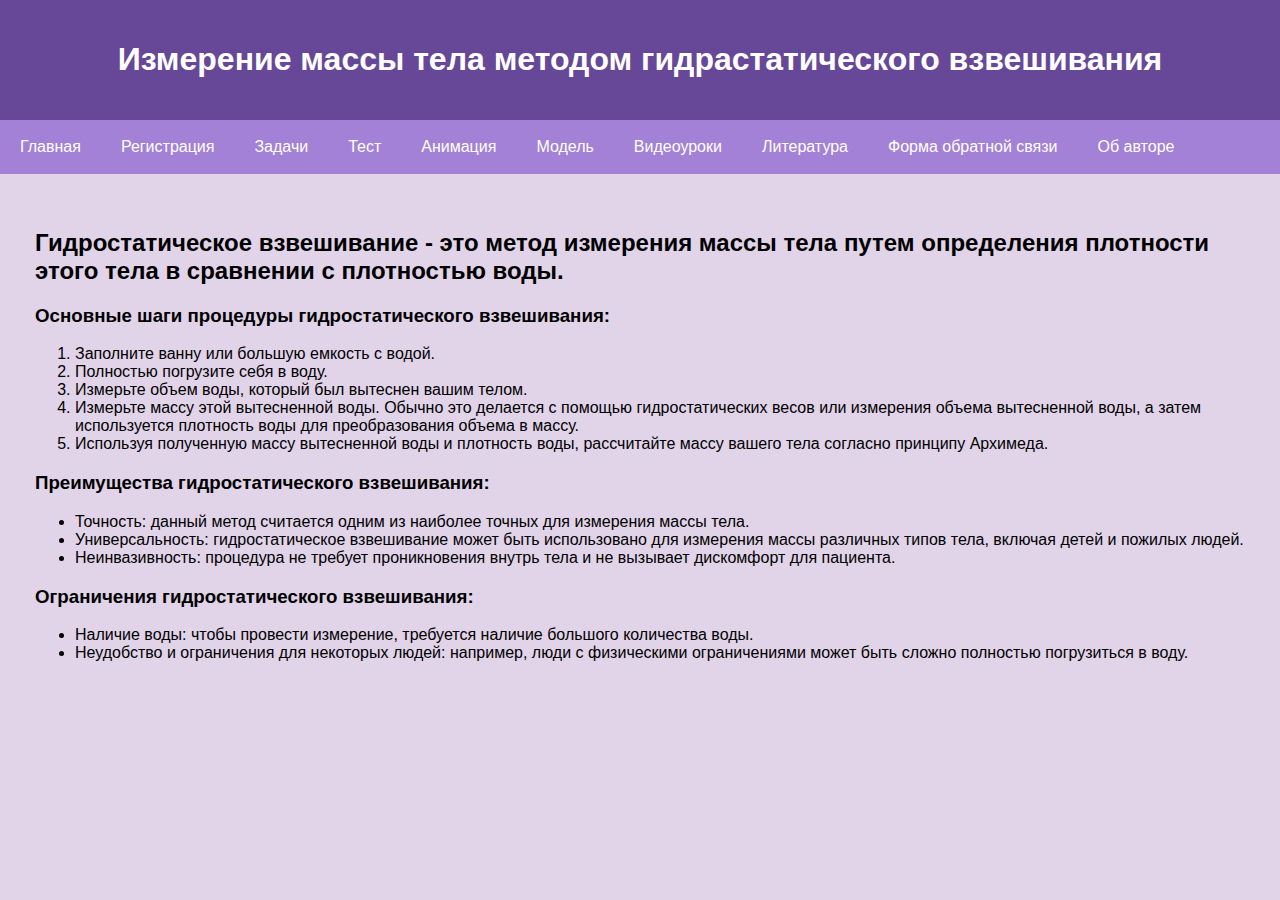
<file: ekzamen-main/index.html>
<!DOCTYPE html>
<html lang="en">
<head>
    <meta charset="UTF-8">
    <meta name="viewport" content="width=device-width, initial-scale=1.0">
    <title>Главная страница</title>
    <link rel="stylesheet" href="style.css">
</head>
<body>
    
    <header>
        <h1>Измерение массы тела методом гидрастатического взвешивания</h1>
    </header>
    <nav>
        <ul>
            <li><a href="index.html">Главная</a></li>
            <li><a href="reg.html">Регистрация</a></li>
            <li><a href="tasks.html">Задачи</a></li>
            <li><a href="test.html">Тест</a></li>
            <li><a href="ani.html">Анимация</a></li>
            <li><a href="model.html">Модель</a></li>
            <li><a href="video.html">Видеоуроки</a></li>
            <li><a href="lit.html">Литература</a></li>
            <li><a href="form.html">Форма обратной связи</a></li>
            <li><a href="author.html">Об авторе</a></li>
        </ul>
    </nav>
    <main>
        <h2>Гидростатическое взвешивание - это метод измерения массы тела путем определения плотности этого тела в сравнении с плотностью воды.</h2>

<h3>Основные шаги процедуры гидростатического взвешивания:</h3>

<ol>
    <li>Заполните ванну или большую емкость с водой.</li>
    <li>Полностью погрузите себя в воду.</li>
    <li>Измерьте объем воды, который был вытеснен вашим телом.</li>
    <li>Измерьте массу этой вытесненной воды. Обычно это делается с помощью гидростатических весов или измерения объема вытесненной воды, а затем используется плотность воды для преобразования объема в массу.</li>
    <li>Используя полученную массу вытесненной воды и плотность воды, рассчитайте массу вашего тела согласно принципу Архимеда.</li>
</ol>

<h3>Преимущества гидростатического взвешивания:</h3>

<ul>
    <li>Точность: данный метод считается одним из наиболее точных для измерения массы тела.</li>
    <li>Универсальность: гидростатическое взвешивание может быть использовано для измерения массы различных типов тела, включая детей и пожилых людей.</li>
    <li>Неинвазивность: процедура не требует проникновения внутрь тела и не вызывает дискомфорт для пациента.</li>
</ul>

<h3>Ограничения гидростатического взвешивания:</h3>

<ul>
    <li>Наличие воды: чтобы провести измерение, требуется наличие большого количества воды.</li>
    <li>Неудобство и ограничения для некоторых людей: например, люди с физическими ограничениями может быть сложно полностью погрузиться в воду.</li>
</ul>
    </main>
</body>
</html>
</file>
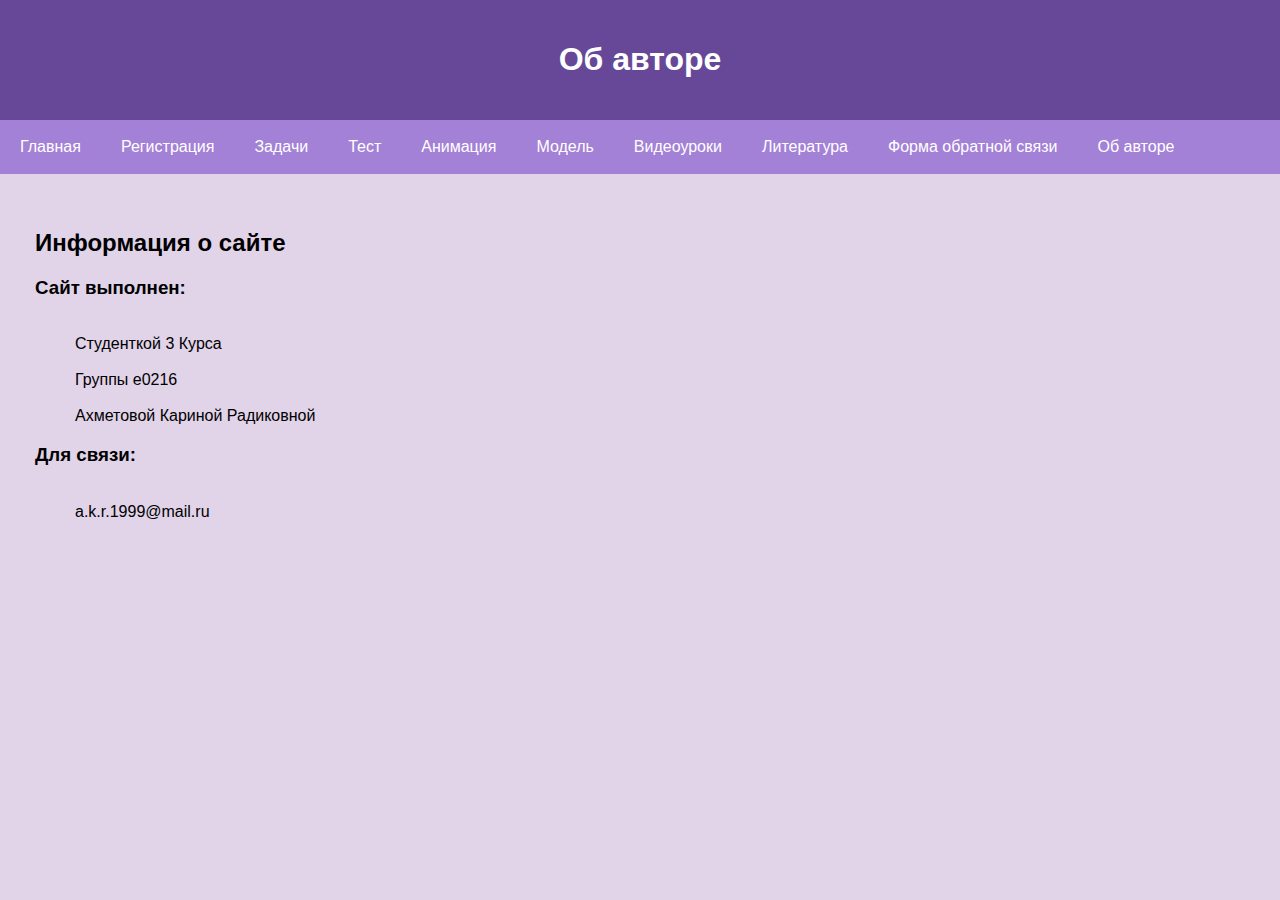
<file: ekzamen-main/author.html>
<!DOCTYPE html>
<html lang="en">
<head>
    <meta charset="UTF-8">
    <meta name="viewport" content="width=device-width, initial-scale=1.0">
    <title>Об авторе</title>
    <style>
        label {
            display: block;
            margin-bottom: 30px;
        }
    </style>
     <link rel="stylesheet" href="style.css">
</head>
<body>
    <header>
        <h1>Об авторе</h1>
    </header>
    <nav>
        <ul>
            <li><a href="index.html">Главная</a></li>
            <li><a href="reg.html">Регистрация</a></li>
            <li><a href="tasks.html">Задачи</a></li>
            <li><a href="test.html">Тест</a></li>
            <li><a href="ani.html">Анимация</a></li>
            <li><a href="model.html">Модель</a></li>
            <li><a href="video.html">Видеоуроки</a></li>
            <li><a href="lit.html">Литература</a></li>
            <li><a href="form.html">Форма обратной связи</a></li>
            <li><a href="author.html">Об авторе</a></li>
        </ul>
    </nav>
    <main>
        <h2>Информация о сайте</h2>

<h3>Сайт выполнен:</h3>

<ul>
    <br>Студенткой 3 Курса</br>
    <br>Группы е0216</br>
    <br>Ахметовой Кариной Радиковной</br>
    </ul>
<h3>Для связи:</h3>
<ul>
<br>a.k.r.1999@mail.ru</br>
</ul>
    </main>
</body>
</html>
</file>
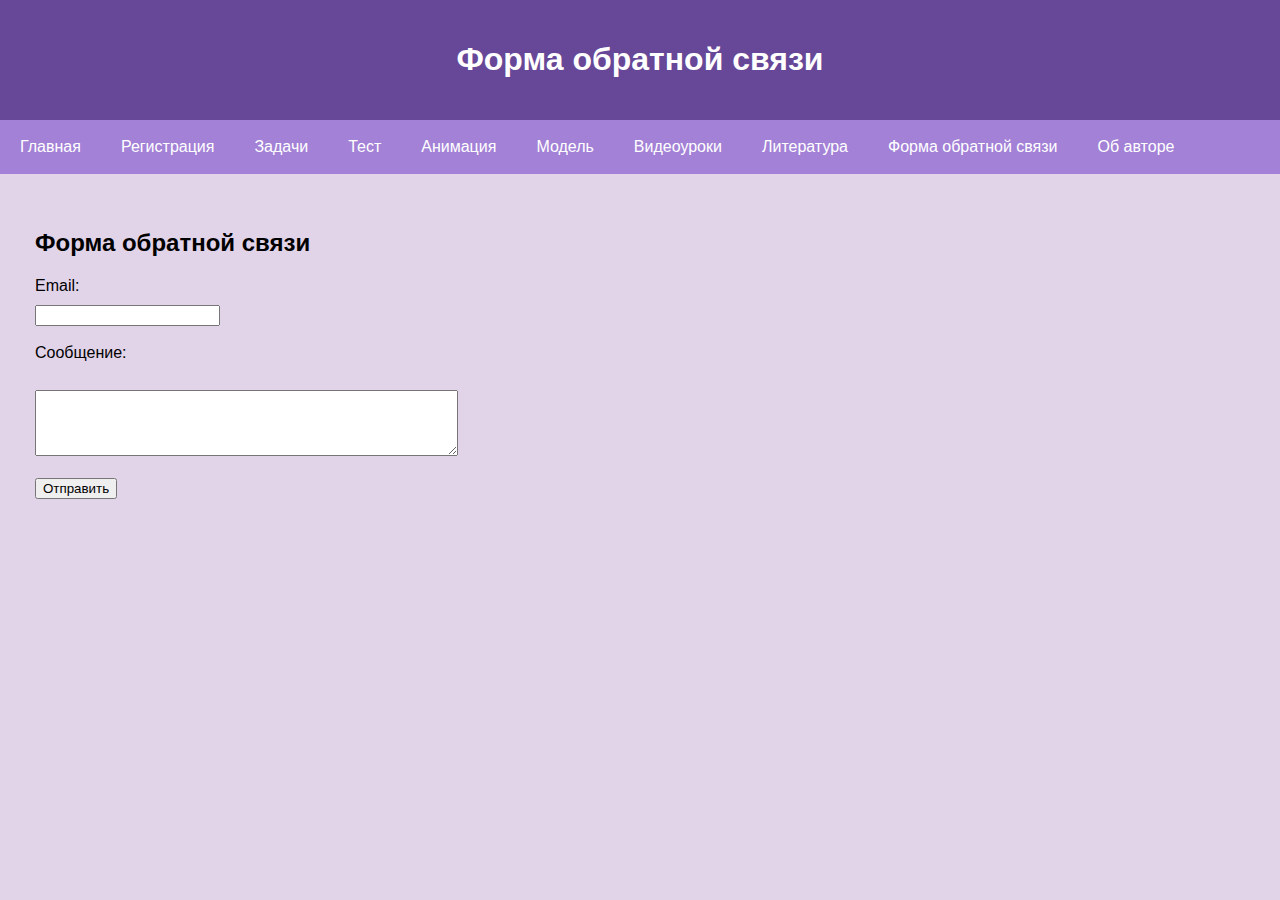
<file: ekzamen-main/form.html>
<!DOCTYPE html>
<html lang="en">
<head>
    <meta charset="UTF-8">
    <meta name="viewport" content="width=device-width, initial-scale=1.0">
    <title>Форма обратной связи</title>
    <style>
        label {
            display: block;
            margin-bottom: 10px;
        }
    </style>
     <link rel="stylesheet" href="style.css">
</head>
<body>
    <header>
        <h1>Форма обратной связи</h1>
    </header>
    <nav>
        <ul>
            <li><a href="index.html">Главная</a></li>
            <li><a href="reg.html">Регистрация</a></li>
            <li><a href="tasks.html">Задачи</a></li>
            <li><a href="test.html">Тест</a></li>
            <li><a href="ani.html">Анимация</a></li>
            <li><a href="model.html">Модель</a></li>
            <li><a href="video.html">Видеоуроки</a></li>
            <li><a href="lit.html">Литература</a></li>
            <li><a href="form.html">Форма обратной связи</a></li>
            <li><a href="author.html">Об авторе</a></li>
        </ul>
    </nav>
    <main>
        <section id="feedback">
            <h2>Форма обратной связи</h2>
            <form id="feedback-form" action="mailto:a.k.r.1999@mail.ru" method="post" enctype="text/plain">
                <label for="email">Email:</label>
                <input type="email" id="email" name="email" required><br><br>
                <label for="message">Сообщение:</label><br>
                <textarea id="message" name="message" rows="4" cols="50" required></textarea><br><br>
                <input type="submit" value="Отправить">
            </form>
            <p id="feedback-info"></p>
        </section>

</main>
</body>
</html>
</file>
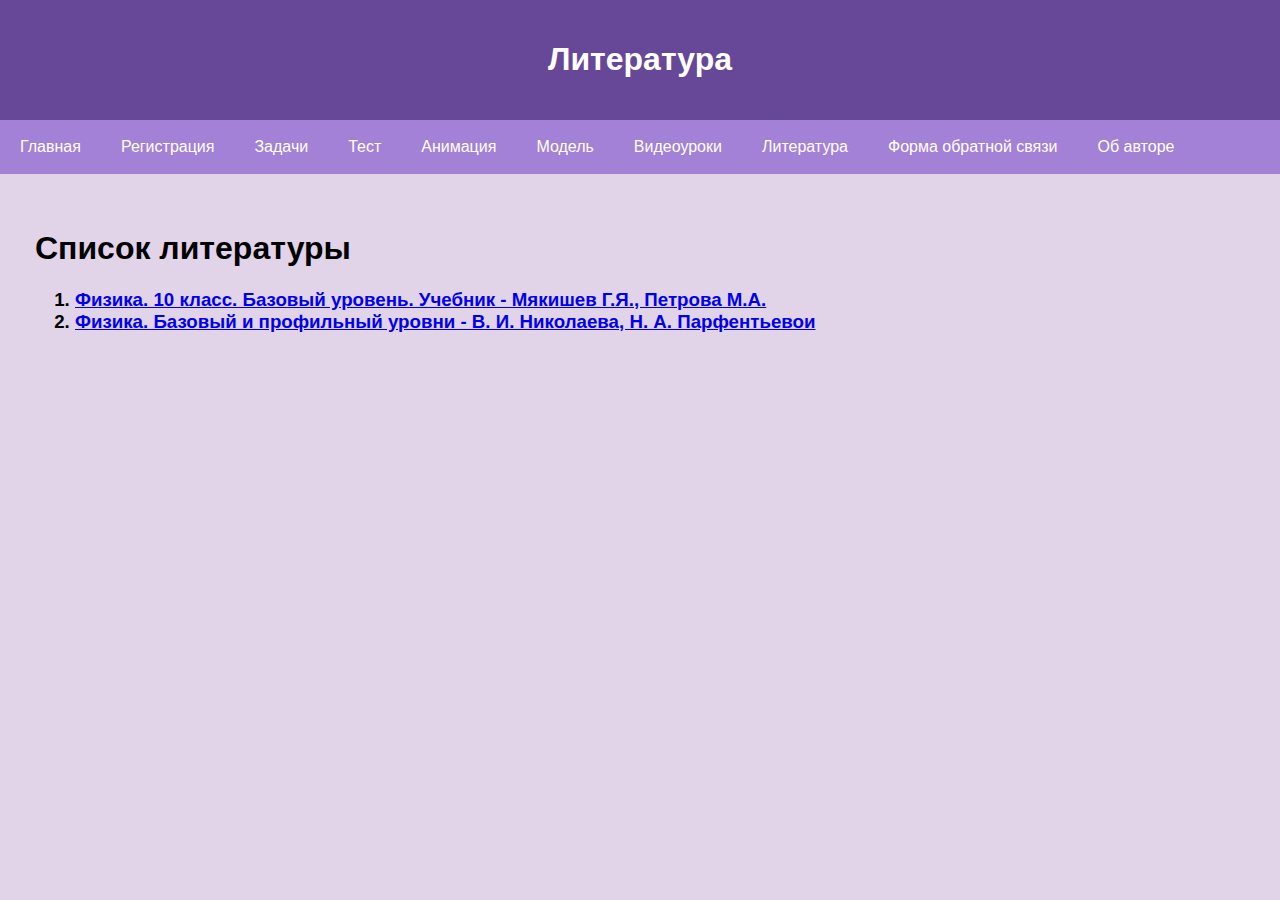
<file: ekzamen-main/lit.html>
<!DOCTYPE html>
<html lang="en">
<head>
    <meta charset="UTF-8">
    <meta name="viewport" content="width=device-width, initial-scale=1.0">
    <title>Литература</title>
    <style>
        label {
            display: block;
            margin-bottom: 20px;
        }
    </style>
     <link rel="stylesheet" href="style.css">
</head>
<body>
    <header>
        <h1>Литература</h1>
    </header>
    <nav>
        <ul>
            <li><a href="index.html">Главная</a></li>
            <li><a href="reg.html">Регистрация</a></li>
            <li><a href="tasks.html">Задачи</a></li>
            <li><a href="test.html">Тест</a></li>
            <li><a href="ani.html">Анимация</a></li>
            <li><a href="model.html">Модель</a></li>
            <li><a href="video.html">Видеоуроки</a></li>
            <li><a href="lit.html">Литература</a></li>
            <li><a href="form.html">Форма обратной связи</a></li>
            <li><a href="author.html">Об авторе</a></li>
        </ul>
    </nav>
<main>
        <h1>Список литературы</h1>
       <h3> <ol>
            <li>
                <a href="fizika-10-kl_-baz_ur_-mjakishev.pdf" download>Физика. 10 класс. Базовый уровень. Учебник - Мякишев Г.Я., Петрова М.А.</a>
            </li>
            <li>
                <a href="fizika.pdf" download>Физика. Базовый и профильный уровни -  В. И. Николаева, Н. А. Парфентьевои</a>
            </li>
        </ol>
    </h3>
</main>
    </body>
    </html>
</file>
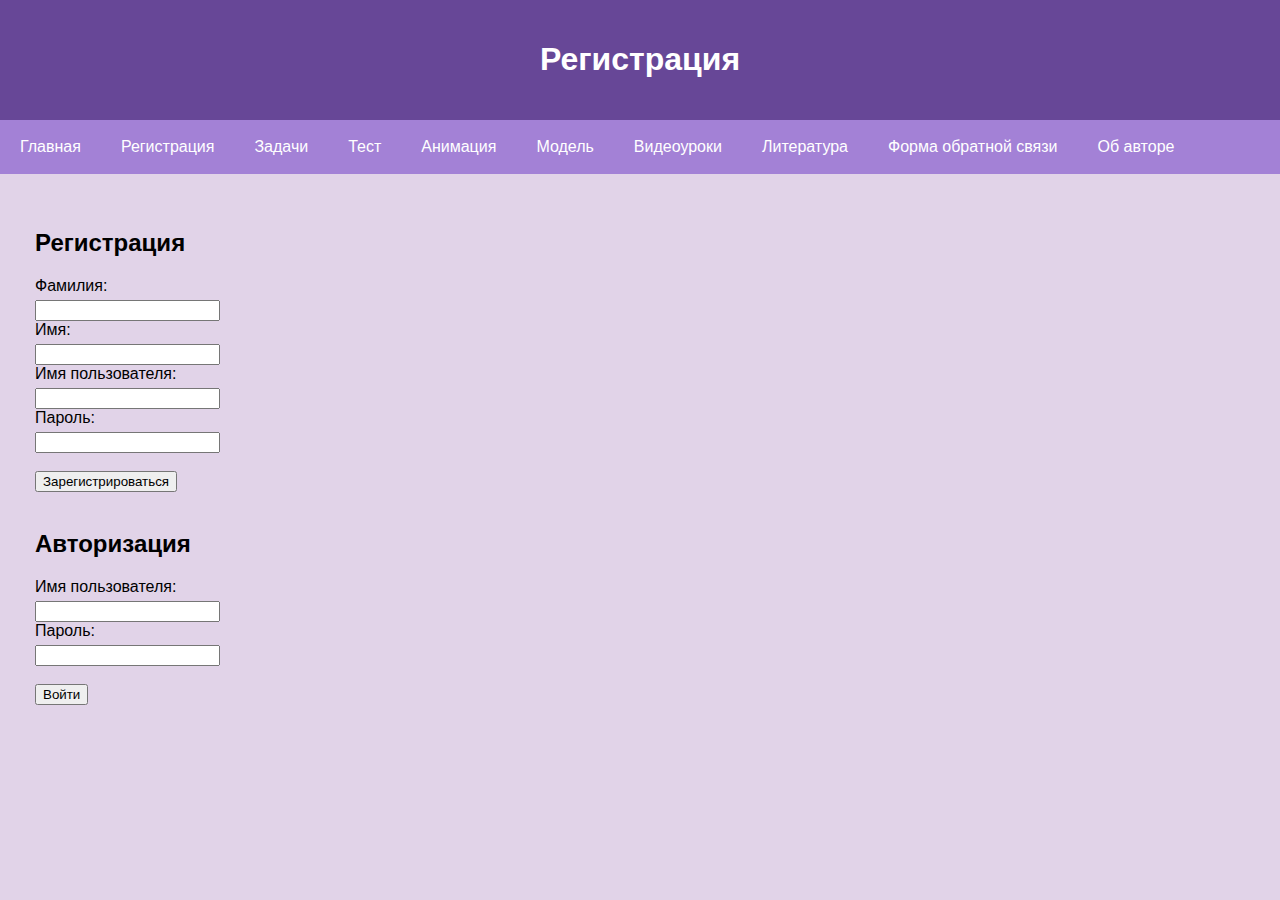
<file: ekzamen-main/reg.html>
<!DOCTYPE html>
<html lang="en">
<head>
    <meta charset="UTF-8">
    <meta name="viewport" content="width=device-width, initial-scale=1.0">
    <title>Регистрация и Авторизация</title>
   <style>
        label {
            display: block;
            margin-bottom: 5px;
        }
    </style>
     <link rel="stylesheet" href="style.css">
</head>
<body>
    <header>
        <h1>Регистрация</h1>
    </header>
    <nav>
        <ul>
            <li><a href="index.html">Главная</a></li>
            <li><a href="reg.html">Регистрация</a></li>
            <li><a href="tasks.html">Задачи</a></li>
            <li><a href="test.html">Тест</a></li>
            <li><a href="ani.html">Анимация</a></li>
            <li><a href="model.html">Модель</a></li>
            <li><a href="video.html">Видеоуроки</a></li>
            <li><a href="lit.html">Литература</a></li>
            <li><a href="form.html">Форма обратной связи</a></li>
            <li><a href="author.html">Об авторе</a></li>
        </ul>
    </nav>
    
    <main>
        <section id="registration">
            <h2>Регистрация</h2>
                 <label for="Username">Фамилия:</label>
                   <input type="text" id="Username" name="Username" required><br>

                   <label for="Username2">Имя:</label>
                  <input type="text" id="Username2" name="Username2" required><br>

                    <label for="regUsername">Имя пользователя:</label>
                    <input type="text" id="regUsername" name="regUsername" required><br>
    
                    <label for="regPassword">Пароль:</label>
                    <input type="password" id="regPassword" name="regPassword" required><br>
                      </br>
                    <button type="submit">Зарегистрироваться</button>
                </form>
            </section>
                    </br>
            <section id="login">
                <h2>Авторизация</h2>
                <form id="loginForm">
                    <label for="loginUsername">Имя пользователя:</label>
                    <input type="text" id="loginUsername" name="loginUsername" required><br>
    
                    <label for="loginPassword">Пароль:</label>
                    <input type="password" id="loginPassword" name="loginPassword" required><br>
                      </br>
                    <button type="submit">Войти</button>
                </form>
            </section>
        </main>

        <script>
            document.getElementById("registrationForm").addEventListener("submit", function(event) {
                event.preventDefault();
                const regUsername = document.getElementById("regUsername").value;
                const regPassword = document.getElementById("regPassword").value;
    
                // Сохранение данных
                localStorage.setItem(regUsername, regPassword);
                alert("Регистрация успешна!");
                this.reset();
            });
    
            document.getElementById("loginForm").addEventListener("submit", function(event) {
                event.preventDefault();
                const loginUsername = document.getElementById("loginUsername").value;
                const loginPassword = document.getElementById("loginPassword").value;
    
                // Проверка данных
                const storedPassword = localStorage.getItem(loginUsername);
                if (storedPassword === loginPassword) {
                    alert("Авторизация успешна!");
                    this.reset();
                } else {
                    alert("Ошибка авторизации. Проверьте имя пользователя и пароль.");
                }
            });
        </script>
        </main>
    </body>
    </html>
</file>
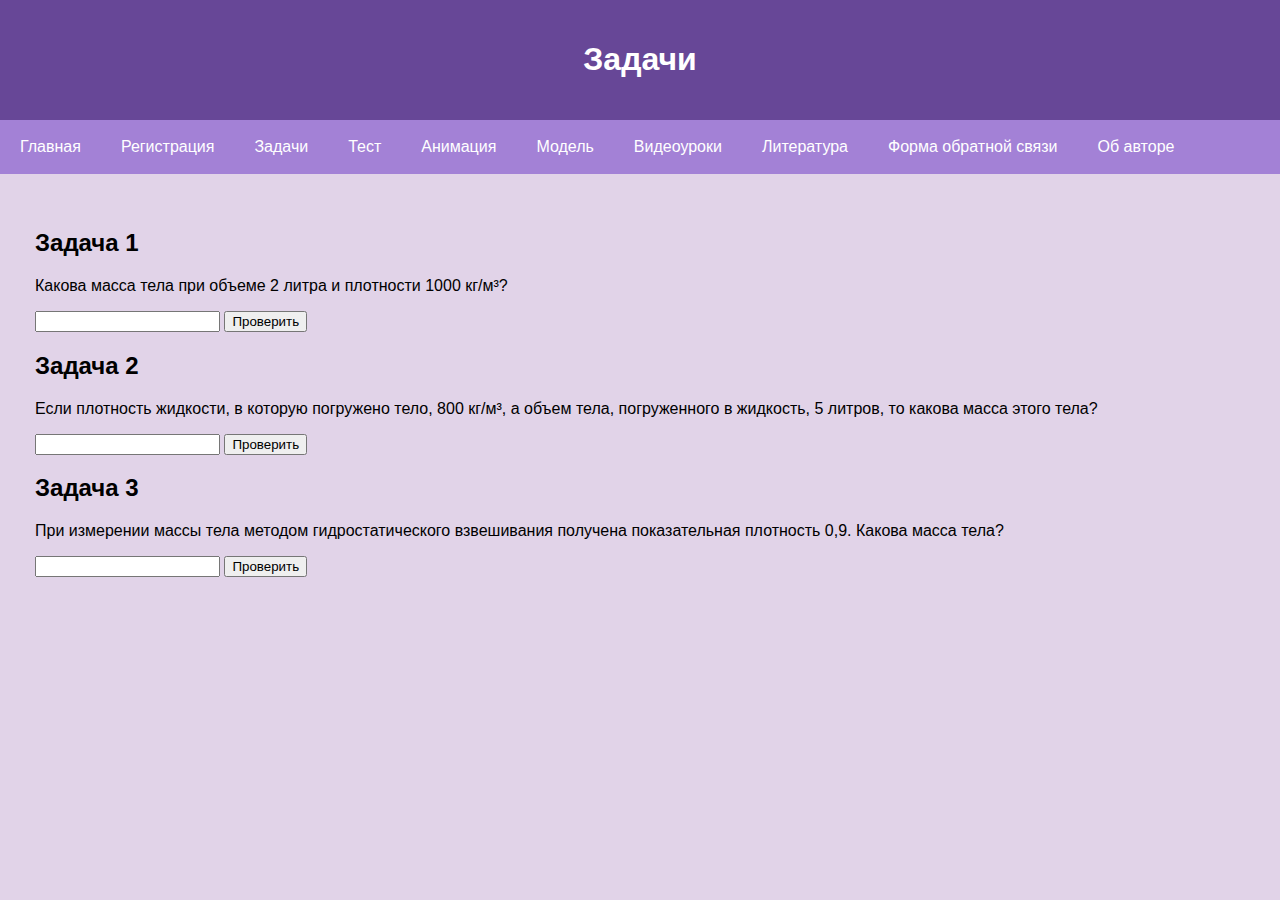
<file: ekzamen-main/tasks.html>
<!DOCTYPE html>
<html lang="en">
<head>
    <meta charset="UTF-8">
    <meta name="viewport" content="width=device-width, initial-scale=1.0">
    <title>Задачи</title>
    <style>
        label {
            display: block;
            margin-bottom: 30px;
        }
    </style>
     <link rel="stylesheet" href="style.css">
</head>
<body>
    <header>
        <h1>Задачи</h1>
    </header>
    <nav>
        <ul>
            <li><a href="index.html">Главная</a></li>
            <li><a href="reg.html">Регистрация</a></li>
            <li><a href="tasks.html">Задачи</a></li>
            <li><a href="test.html">Тест</a></li>
            <li><a href="ani.html">Анимация</a></li>
            <li><a href="model.html">Модель</a></li>
            <li><a href="video.html">Видеоуроки</a></li>
            <li><a href="lit.html">Литература</a></li>
            <li><a href="form.html">Форма обратной связи</a></li>
            <li><a href="author.html">Об авторе</a></li>
        </ul>
    </nav>
  
<body>
    <main>
    <h2>Задача 1</h2>
    <p>Какова масса тела при объеме 2 литра и плотности 1000 кг/м³?</p>
    <input type="text" id="answer1">
    <button onclick="checkAnswer(1)">Проверить</button>
    <div id="result1" class="result"></div>

    <h2>Задача 2</h2>
    <p>Если плотность жидкости, в которую погружено тело, 800 кг/м³, а объем тела, погруженного в жидкость, 5 литров, то какова масса этого тела?</p>
    <input type="text" id="answer2">
    <button onclick="checkAnswer(2)">Проверить</button>
    <div id="result2" class="result"></div>

    <h2>Задача 3</h2>
    <p>При измерении массы тела методом гидростатического взвешивания получена показательная плотность 0,9. Какова масса тела?</p>
    <input type="text" id="answer3">
    <button onclick="checkAnswer(3)">Проверить</button>
    <div id="result3" class="result"></div>

    <script>
        function checkAnswer(taskNumber) {
            var answer = document.getElementById("answer" + taskNumber).value;
            var result = document.getElementById("result" + taskNumber);

            switch (taskNumber) {
                case 1:
                    if (answer === "2000") {
                        result.innerText = "Верно!";
                    } else {
                        result.innerText = "Неверно!";
                    }
                    break;
                case 2:
                    if (answer === "4000") {
                        result.innerText = "Верно!";
                    } else {
                        result.innerText = "Неверно!";
                    }
                    break;
                case 3:
                    if (answer === "0.9") {
                        result.innerText = "Верно!";
                    } else {
                        result.innerText = "Неверно!";
                    }
                    break;
                default:
                    break;
            }
        }
    </script>
</body>
</html>
</file>
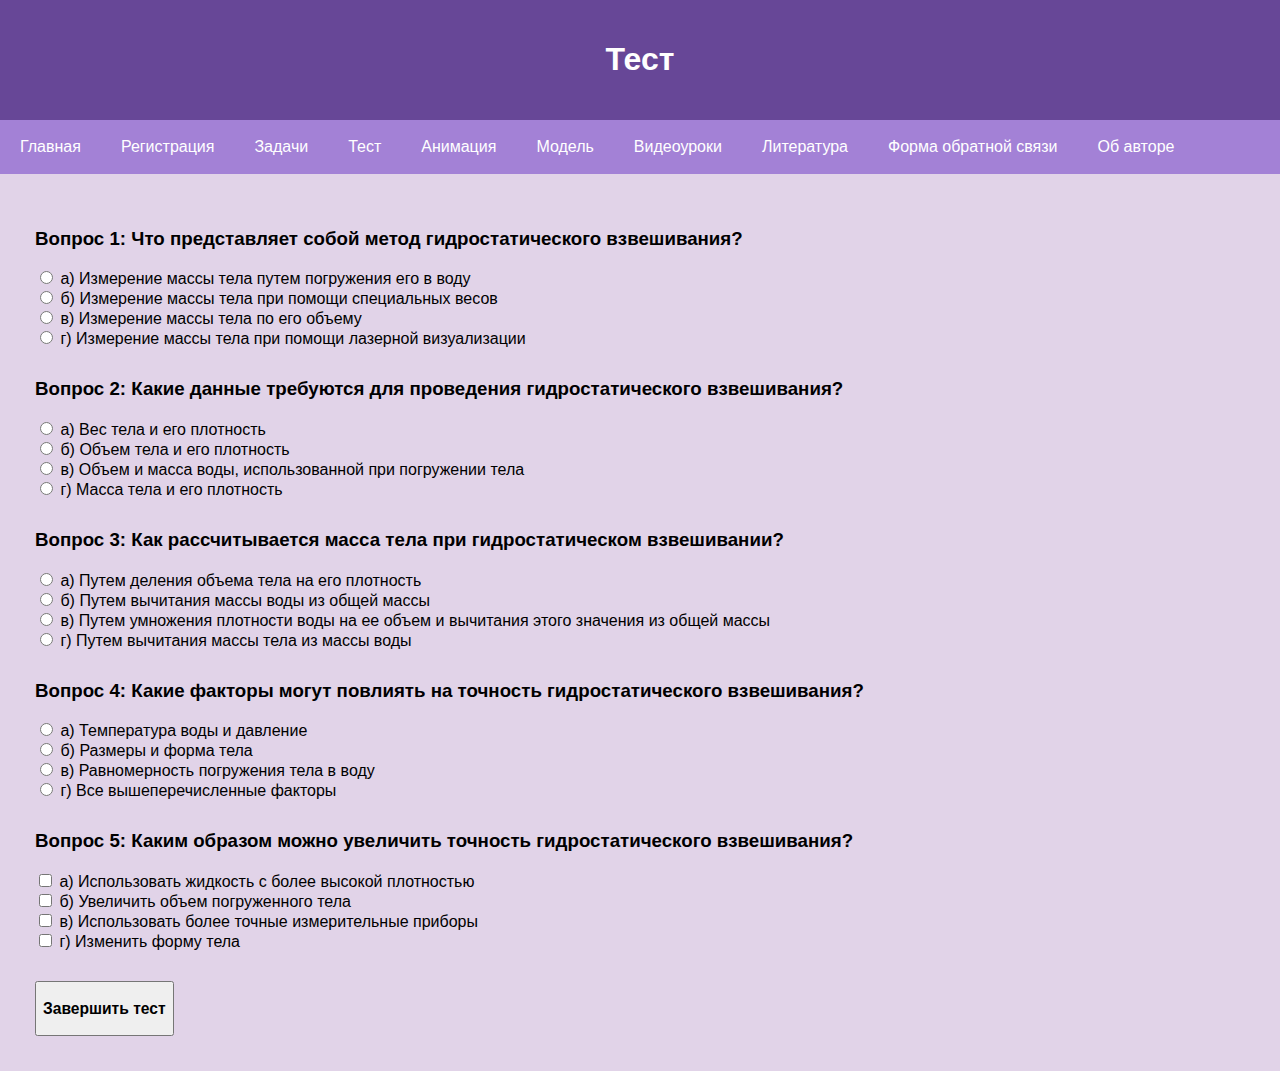
<file: ekzamen-main/test.html>
<!DOCTYPE html>
<html lang="en">
<head>
    <meta charset="UTF-8">
    <meta name="viewport" content="width=device-width, initial-scale=1.0">
    <title>Тест</title>
    <style>
        label {
            display: block;
            margin-bottom: 30px;
        }
    </style>
     <link rel="stylesheet" href="style.css">
</head>
<body>
    <header>
        <h1>Тест</h1>
    </header>
    <nav>
        <ul>
            <li><a href="index.html">Главная</a></li>
            <li><a href="reg.html">Регистрация</a></li>
            <li><a href="tasks.html">Задачи</a></li>
            <li><a href="test.html">Тест</a></li>
            <li><a href="ani.html">Анимация</a></li>
            <li><a href="model.html">Модель</a></li>
            <li><a href="video.html">Видеоуроки</a></li>
            <li><a href="lit.html">Литература</a></li>
            <li><a href="form.html">Форма обратной связи</a></li>
            <li><a href="author.html">Об авторе</a></li>
        </ul>
    </nav>
<main>
    <form id="quizForm">
        <label>
             <h3>Вопрос 1: Что представляет собой метод гидростатического взвешивания?</h3>
            <input type="radio" name="q1" value="1"> а) Измерение массы тела путем погружения его в воду
            <br>
            <input type="radio" name="q1" value="0"> б) Измерение массы тела при помощи специальных весов
            <br>
            <input type="radio" name="q1" value="0"> в) Измерение массы тела по его объему
            <br>
            <input type="radio" name="q1" value="0"> г) Измерение массы тела при помощи лазерной визуализации
         </label>
         <label>
            <h3>Вопрос 2: Какие данные требуются для проведения гидростатического взвешивания?</h3>
            <input type="radio" name="q2" value="0"> а) Вес тела и его плотность
            <br>
            <input type="radio" name="q2" value="0"> б) Объем тела и его плотность
            <br>
            <input type="radio" name="q2" value="0"> в) Объем и масса воды, использованной при погружении тела
            <br>
            <input type="radio" name="q2" value="1"> г) Масса тела и его плотность
         </label>
         <label>
            <h3>Вопрос 3: Как рассчитывается масса тела при гидростатическом взвешивании?</h3>
            <input type="radio" name="q3" value="0"> а) Путем деления объема тела на его плотность
            <br>
            <input type="radio" name="q3" value="0"> б) Путем вычитания массы воды из общей массы
            <br>
            <input type="radio" name="q3" value="1"> в) Путем умножения плотности воды на ее объем и вычитания этого значения из общей массы
            <br>
            <input type="radio" name="q3" value="0"> г) Путем вычитания массы тела из массы воды
         </label>
         <label>
            <h3>Вопрос 4: Какие факторы могут повлиять на точность гидростатического взвешивания?</h3>
            <input type="radio" name="q4" value="0"> а) Температура воды и давление
            <br>
            <input type="radio" name="q4" value="0"> б) Размеры и форма тела
            <br>
            <input type="radio" name="q4" value="0"> в) Равномерность погружения тела в воду
            <br>
            <input type="radio" name="q4" value="1"> г) Все вышеперечисленные факторы
         </label>
         <label>
            <h3>Вопрос 5: Каким образом можно увеличить точность гидростатического взвешивания?</h3>
            <input type="checkbox" name="q5" value="1"> а) Использовать жидкость с более высокой плотностью
            <br>
            <input type="checkbox" name="q5" value="1"> б) Увеличить объем погруженного тела
            <br>
            <input type="checkbox" name="q5" value="1"> в) Использовать более точные измерительные приборы
            <br>
            <input type="checkbox" name="q5" value="0"> г) Изменить форму тела
         </label>  
        
        <button type="button" onclick="submitQuiz()"><h3>Завершить тест</h3></button>
    </form>

    <div id="result" style="display:none;">
        <h2>Результаты</h2>
        <p>Правильных ответов: <span id="score"></span></p>
    </div>
</main>
    <script>
        function submitQuiz() {
            const form = document.getElementById("quizForm");
            const elements = form.elements;
            let score = 0;

            for (let i = 0; i < elements.length; i++) {
                if (elements[i].type === "radio" && elements[i].checked) {
                    score += parseInt(elements[i].value);
                }
            }
            for (let i = 0; i < elements.length; i++) {
                if (elements[i].type === "checkbox" && elements[i].checked) {
                    score += parseInt(elements[i].value);
                }
            }

            const resultDiv = document.getElementById("result");
            const scoreSpan = document.getElementById("score");
            scoreSpan.textContent = score;
            resultDiv.style.display = "block";
            window.scrollTo(0,document.body.scrollHeight);
        }
    </script>
</body>
</html>
</file>
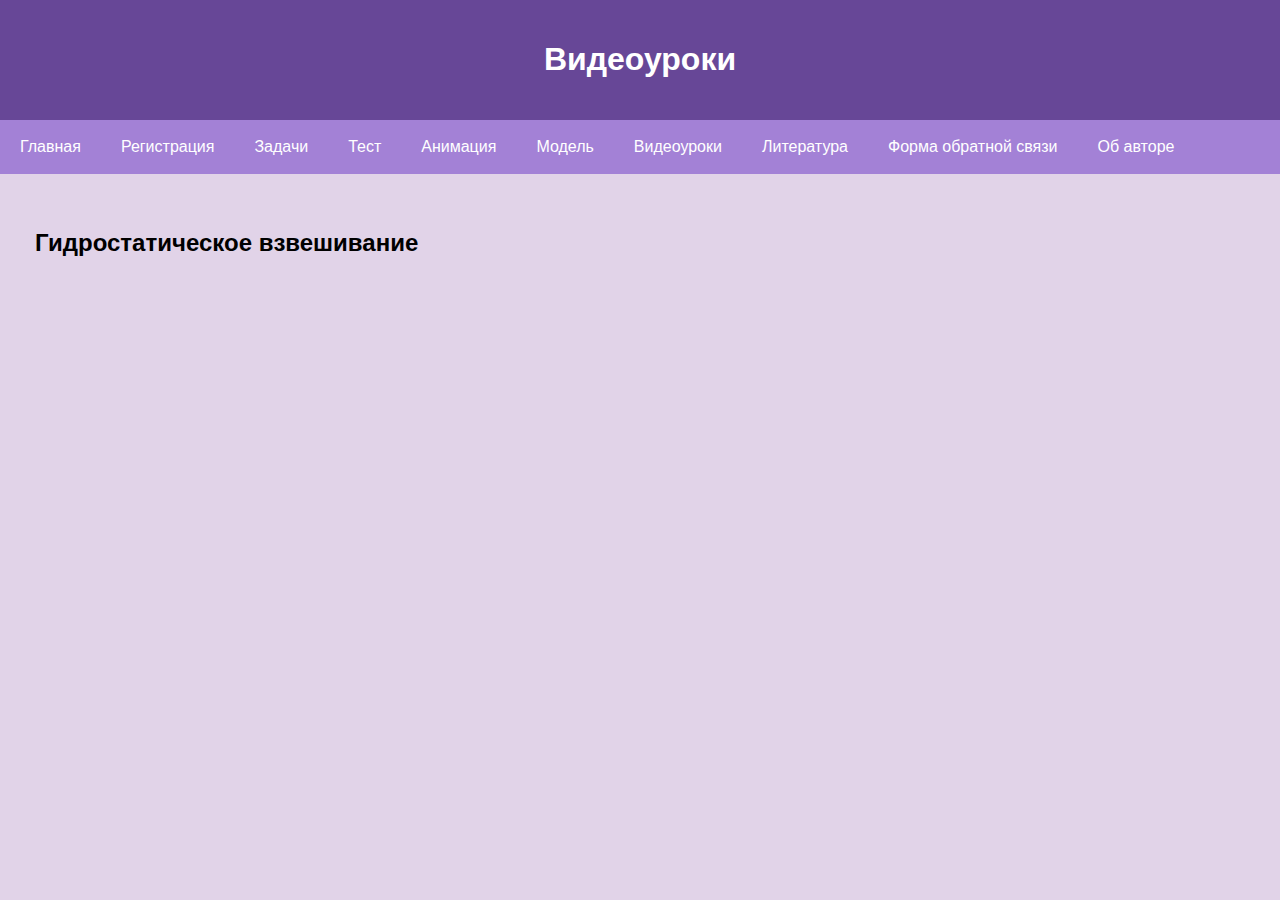
<file: ekzamen-main/video.html>
<!DOCTYPE html>
<html lang="en">
<head>
    <meta charset="UTF-8">
    <meta name="viewport" content="width=device-width, initial-scale=1.0">
    <title>Видеоуроки</title>
    <style>
        label {
            display: block;
            margin-bottom: 15px;
        }
    </style>
     <link rel="stylesheet" href="style.css">
</head>
<body>
    <header>
        <h1>Видеоуроки</h1>
    </header>
    <nav>
        <ul>
            <li><a href="index.html">Главная</a></li>
            <li><a href="reg.html">Регистрация</a></li>
            <li><a href="tasks.html">Задачи</a></li>
            <li><a href="test.html">Тест</a></li>
            <li><a href="ani.html">Анимация</a></li>
            <li><a href="model.html">Модель</a></li>
            <li><a href="video.html">Видеоуроки</a></li>
            <li><a href="lit.html">Литература</a></li>
            <li><a href="form.html">Форма обратной связи</a></li>
            <li><a href="author.html">Об авторе</a></li>
        </ul>
    </nav>
        <main>
            <h2>Гидростатическое взвешивание</h2>
            <iframe width="560" height="315" src="https://www.youtube.com/embed/Ns2si9o7iVE?si=SkOrOqCnK2mfOGNj" title="YouTube video player" frameborder="0" allow="accelerometer; autoplay; clipboard-write; encrypted-media; gyroscope; picture-in-picture; web-share" allowfullscreen></iframe>
          </main>
</body>
</html>
</file>
<file: ekzamen-main/style.css>
body {
    font-family: Arial, sans-serif;
    margin: 0;
    padding: 0;
    background-color: #e1d3e8;
}

header {
    background-color:#674797;
    color: white;
    text-align: center;
    padding: 20px;
}

nav ul {
    list-style-type: none;
    margin: 0;
    padding: 0;
    background-color: #a381d6;
    overflow: hidden;
}

nav ul li {
    float: left;
}

nav ul li a {
    display: block;
    color: rgb(255, 255, 255);
    text-align: center;
    padding: 18px 20px;
    text-decoration: none;
}

nav ul li a:hover {
    background-color: #674797;
}

main {
    padding: 35px;
}
</file>
